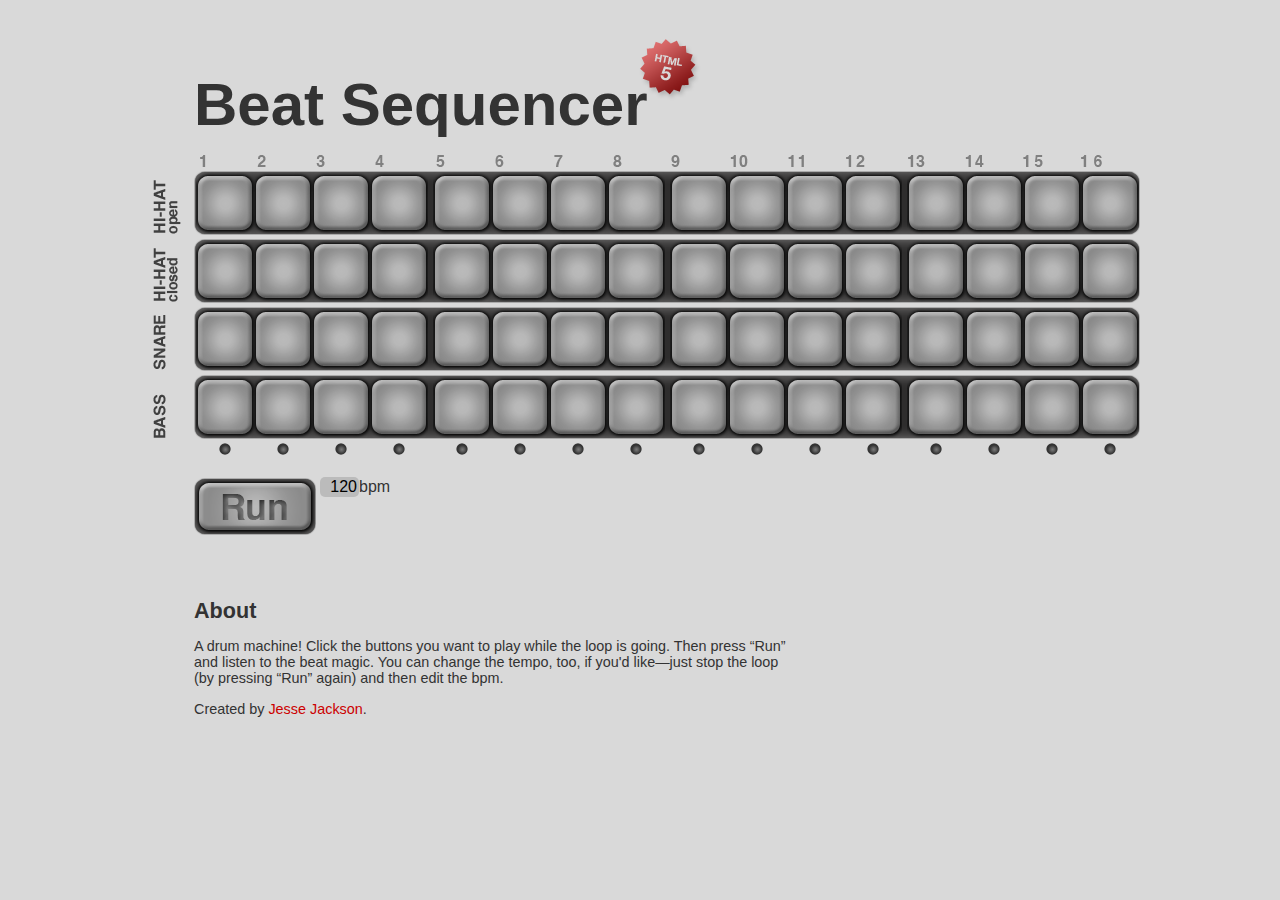
<file: index.html>
<!DOCTYPE html>
<html lang="en">
<head>
<meta charset="utf-8" />

<title>Beat Sequencer in HTML5</title>

<link rel="stylesheet" href="css/sequencer.css" type="text/css" media="screen" />

<script src="js/sequencer.js" type="text/javascript" charset="utf-8"></script>
</head>

<body onLoad="preloadImages()">

<div id="content">

    <h1>Beat Sequencer</h1>

    <div id="sticker"></div>

	<div id="editor">
        <div id="numbers"></div>
        <div id="labels"></div>
        <div id="grid">
            <div id="row4">
                <div id="button4-1"><img id="img4-1" src="images/button-off.png" alt="button" onMouseDown="buttonDepress('img4-1')" onMouseUp="gridAction('img4-1')" /></div>
                <div id="button4-2"><img id="img4-2" src="images/button-off.png" alt="button" onMouseDown="buttonDepress('img4-2')" onMouseUp="gridAction('img4-2')" /></div>
                <div id="button4-3"><img id="img4-3" src="images/button-off.png" alt="button" onMouseDown="buttonDepress('img4-3')" onMouseUp="gridAction('img4-3')" /></div>
                <div id="button4-4"><img id="img4-4" src="images/button-off.png" alt="button" onMouseDown="buttonDepress('img4-4')" onMouseUp="gridAction('img4-4')" /></div>
                <div id="button4-5"><img id="img4-5" src="images/button-off.png" alt="button" onMouseDown="buttonDepress('img4-5')" onMouseUp="gridAction('img4-5')" /></div>
                <div id="button4-6"><img id="img4-6" src="images/button-off.png" alt="button" onMouseDown="buttonDepress('img4-6')" onMouseUp="gridAction('img4-6')" /></div>
                <div id="button4-7"><img id="img4-7" src="images/button-off.png" alt="button" onMouseDown="buttonDepress('img4-7')" onMouseUp="gridAction('img4-7')" /></div>
                <div id="button4-8"><img id="img4-8" src="images/button-off.png" alt="button" onMouseDown="buttonDepress('img4-8')" onMouseUp="gridAction('img4-8')" /></div>
                <div id="button4-9"><img id="img4-9" src="images/button-off.png" alt="button" onMouseDown="buttonDepress('img4-9')" onMouseUp="gridAction('img4-9')" /></div>
                <div id="button4-10"><img id="img4-10" src="images/button-off.png" alt="button" onMouseDown="buttonDepress('img4-10')" onMouseUp="gridAction('img4-10')" /></div>
                <div id="button4-11"><img id="img4-11" src="images/button-off.png" alt="button" onMouseDown="buttonDepress('img4-11')" onMouseUp="gridAction('img4-11')" /></div>
                <div id="button4-12"><img id="img4-12" src="images/button-off.png" alt="button" onMouseDown="buttonDepress('img4-12')" onMouseUp="gridAction('img4-12')" /></div>
                <div id="button4-13"><img id="img4-13" src="images/button-off.png" alt="button" onMouseDown="buttonDepress('img4-13')" onMouseUp="gridAction('img4-13')" /></div>
                <div id="button4-14"><img id="img4-14" src="images/button-off.png" alt="button" onMouseDown="buttonDepress('img4-14')" onMouseUp="gridAction('img4-14')" /></div>
                <div id="button4-15"><img id="img4-15" src="images/button-off.png" alt="button" onMouseDown="buttonDepress('img4-15')" onMouseUp="gridAction('img4-15')" /></div>
                <div id="button4-16"><img id="img4-16" src="images/button-off.png" alt="button" onMouseDown="buttonDepress('img4-16')" onMouseUp="gridAction('img4-16')" /></div>
            </div>
            <div id="row3">
                <div id="button3-1"><img id="img3-1" src="images/button-off.png" alt="button" onMouseDown="buttonDepress('img3-1')" onMouseUp="gridAction('img3-1')" /></div>
                <div id="button3-2"><img id="img3-2" src="images/button-off.png" alt="button" onMouseDown="buttonDepress('img3-2')" onMouseUp="gridAction('img3-2')" /></div>
                <div id="button3-3"><img id="img3-3" src="images/button-off.png" alt="button" onMouseDown="buttonDepress('img3-3')" onMouseUp="gridAction('img3-3')" /></div>
                <div id="button3-4"><img id="img3-4" src="images/button-off.png" alt="button" onMouseDown="buttonDepress('img3-4')" onMouseUp="gridAction('img3-4')" /></div>
                <div id="button3-5"><img id="img3-5" src="images/button-off.png" alt="button" onMouseDown="buttonDepress('img3-5')" onMouseUp="gridAction('img3-5')" /></div>
                <div id="button3-6"><img id="img3-6" src="images/button-off.png" alt="button" onMouseDown="buttonDepress('img3-6')" onMouseUp="gridAction('img3-6')" /></div>
                <div id="button3-7"><img id="img3-7" src="images/button-off.png" alt="button" onMouseDown="buttonDepress('img3-7')" onMouseUp="gridAction('img3-7')" /></div>
                <div id="button3-8"><img id="img3-8" src="images/button-off.png" alt="button" onMouseDown="buttonDepress('img3-8')" onMouseUp="gridAction('img3-8')" /></div>
                <div id="button3-9"><img id="img3-9" src="images/button-off.png" alt="button" onMouseDown="buttonDepress('img3-9')" onMouseUp="gridAction('img3-9')" /></div>
                <div id="button3-10"><img id="img3-10" src="images/button-off.png" alt="button" onMouseDown="buttonDepress('img3-10')" onMouseUp="gridAction('img3-10')" /></div>
                <div id="button3-11"><img id="img3-11" src="images/button-off.png" alt="button" onMouseDown="buttonDepress('img3-11')" onMouseUp="gridAction('img3-11')" /></div>
                <div id="button3-12"><img id="img3-12" src="images/button-off.png" alt="button" onMouseDown="buttonDepress('img3-12')" onMouseUp="gridAction('img3-12')" /></div>
                <div id="button3-13"><img id="img3-13" src="images/button-off.png" alt="button" onMouseDown="buttonDepress('img3-13')" onMouseUp="gridAction('img3-13')" /></div>
                <div id="button3-14"><img id="img3-14" src="images/button-off.png" alt="button" onMouseDown="buttonDepress('img3-14')" onMouseUp="gridAction('img3-14')" /></div>
                <div id="button3-15"><img id="img3-15" src="images/button-off.png" alt="button" onMouseDown="buttonDepress('img3-15')" onMouseUp="gridAction('img3-15')" /></div>
                <div id="button3-16"><img id="img3-16" src="images/button-off.png" alt="button" onMouseDown="buttonDepress('img3-16')" onMouseUp="gridAction('img3-16')" /></div>
            </div>
            <div id="row2">
                <div id="button2-1"><img id="img2-1" src="images/button-off.png" alt="button" onMouseDown="buttonDepress('img2-1')" onMouseUp="gridAction('img2-1')" /></div>
                <div id="button2-2"><img id="img2-2" src="images/button-off.png" alt="button" onMouseDown="buttonDepress('img2-2')" onMouseUp="gridAction('img2-2')" /></div>
                <div id="button2-3"><img id="img2-3" src="images/button-off.png" alt="button" onMouseDown="buttonDepress('img2-3')" onMouseUp="gridAction('img2-3')" /></div>
                <div id="button2-4"><img id="img2-4" src="images/button-off.png" alt="button" onMouseDown="buttonDepress('img2-4')" onMouseUp="gridAction('img2-4')" /></div>
                <div id="button2-5"><img id="img2-5" src="images/button-off.png" alt="button" onMouseDown="buttonDepress('img2-5')" onMouseUp="gridAction('img2-5')" /></div>
                <div id="button2-6"><img id="img2-6" src="images/button-off.png" alt="button" onMouseDown="buttonDepress('img2-6')" onMouseUp="gridAction('img2-6')" /></div>
                <div id="button2-7"><img id="img2-7" src="images/button-off.png" alt="button" onMouseDown="buttonDepress('img2-7')" onMouseUp="gridAction('img2-7')" /></div>
                <div id="button2-8"><img id="img2-8" src="images/button-off.png" alt="button" onMouseDown="buttonDepress('img2-8')" onMouseUp="gridAction('img2-8')" /></div>
                <div id="button2-9"><img id="img2-9" src="images/button-off.png" alt="button" onMouseDown="buttonDepress('img2-9')" onMouseUp="gridAction('img2-9')" /></div>
                <div id="button2-10"><img id="img2-10" src="images/button-off.png" alt="button" onMouseDown="buttonDepress('img2-10')" onMouseUp="gridAction('img2-10')" /></div>
                <div id="button2-11"><img id="img2-11" src="images/button-off.png" alt="button" onMouseDown="buttonDepress('img2-11')" onMouseUp="gridAction('img2-11')" /></div>
                <div id="button2-12"><img id="img2-12" src="images/button-off.png" alt="button" onMouseDown="buttonDepress('img2-12')" onMouseUp="gridAction('img2-12')" /></div>
                <div id="button2-13"><img id="img2-13" src="images/button-off.png" alt="button" onMouseDown="buttonDepress('img2-13')" onMouseUp="gridAction('img2-13')" /></div>
                <div id="button2-14"><img id="img2-14" src="images/button-off.png" alt="button" onMouseDown="buttonDepress('img2-14')" onMouseUp="gridAction('img2-14')" /></div>
                <div id="button2-15"><img id="img2-15" src="images/button-off.png" alt="button" onMouseDown="buttonDepress('img2-15')" onMouseUp="gridAction('img2-15')" /></div>
                <div id="button2-16"><img id="img2-16" src="images/button-off.png" alt="button" onMouseDown="buttonDepress('img2-16')" onMouseUp="gridAction('img2-16')" /></div>
            </div>
            <div id="row1">
                <div id="button1-1"><img id="img1-1" src="images/button-off.png" alt="button" onMouseDown="buttonDepress('img1-1')" onMouseUp="gridAction('img1-1')" /></div>
                <div id="button1-2"><img id="img1-2" src="images/button-off.png" alt="button" onMouseDown="buttonDepress('img1-2')" onMouseUp="gridAction('img1-2')" /></div>
                <div id="button1-3"><img id="img1-3" src="images/button-off.png" alt="button" onMouseDown="buttonDepress('img1-3')" onMouseUp="gridAction('img1-3')" /></div>
                <div id="button1-4"><img id="img1-4" src="images/button-off.png" alt="button" onMouseDown="buttonDepress('img1-4')" onMouseUp="gridAction('img1-4')" /></div>
                <div id="button1-5"><img id="img1-5" src="images/button-off.png" alt="button" onMouseDown="buttonDepress('img1-5')" onMouseUp="gridAction('img1-5')" /></div>
                <div id="button1-6"><img id="img1-6" src="images/button-off.png" alt="button" onMouseDown="buttonDepress('img1-6')" onMouseUp="gridAction('img1-6')" /></div>
                <div id="button1-7"><img id="img1-7" src="images/button-off.png" alt="button" onMouseDown="buttonDepress('img1-7')" onMouseUp="gridAction('img1-7')" /></div>
                <div id="button1-8"><img id="img1-8" src="images/button-off.png" alt="button" onMouseDown="buttonDepress('img1-8')" onMouseUp="gridAction('img1-8')" /></div>
                <div id="button1-9"><img id="img1-9" src="images/button-off.png" alt="button" onMouseDown="buttonDepress('img1-9')" onMouseUp="gridAction('img1-9')" /></div>
                <div id="button1-10"><img id="img1-10" src="images/button-off.png" alt="button" onMouseDown="buttonDepress('img1-10')" onMouseUp="gridAction('img1-10')" /></div>
                <div id="button1-11"><img id="img1-11" src="images/button-off.png" alt="button" onMouseDown="buttonDepress('img1-11')" onMouseUp="gridAction('img1-11')" /></div>
                <div id="button1-12"><img id="img1-12" src="images/button-off.png" alt="button" onMouseDown="buttonDepress('img1-12')" onMouseUp="gridAction('img1-12')" /></div>
                <div id="button1-13"><img id="img1-13" src="images/button-off.png" alt="button" onMouseDown="buttonDepress('img1-13')" onMouseUp="gridAction('img1-13')" /></div>
                <div id="button1-14"><img id="img1-14" src="images/button-off.png" alt="button" onMouseDown="buttonDepress('img1-14')" onMouseUp="gridAction('img1-14')" /></div>
                <div id="button1-15"><img id="img1-15" src="images/button-off.png" alt="button" onMouseDown="buttonDepress('img1-15')" onMouseUp="gridAction('img1-15')" /></div>
                <div id="button1-16"><img id="img1-16" src="images/button-off.png" alt="button" onMouseDown="buttonDepress('img1-16')" onMouseUp="gridAction('img1-16')" /></div>
            </div>
    </div>
        <div id="lights">
            <div id="light1"><img id="imgl-1" src="images/light-off.png" alt="light" /></div>
            <div id="light2"><img id="imgl-2" src="images/light-off.png" alt="light" /></div>
            <div id="light3"><img id="imgl-3" src="images/light-off.png" alt="light" /></div>
            <div id="light4"><img id="imgl-4" src="images/light-off.png" alt="light" /></div>
            <div id="light5"><img id="imgl-5" src="images/light-off.png" alt="light" /></div>
            <div id="light6"><img id="imgl-6" src="images/light-off.png" alt="light" /></div>
            <div id="light7"><img id="imgl-7" src="images/light-off.png" alt="light" /></div>
            <div id="light8"><img id="imgl-8" src="images/light-off.png" alt="light" /></div>
            <div id="light9"><img id="imgl-9" src="images/light-off.png" alt="light" /></div>
            <div id="light10"><img id="imgl-10" src="images/light-off.png" alt="light" /></div>
            <div id="light11"><img id="imgl-11" src="images/light-off.png" alt="light" /></div>
            <div id="light12"><img id="imgl-12" src="images/light-off.png" alt="light" /></div>
            <div id="light13"><img id="imgl-13" src="images/light-off.png" alt="light" /></div>
            <div id="light14"><img id="imgl-14" src="images/light-off.png" alt="light" /></div>
            <div id="light15"><img id="imgl-15" src="images/light-off.png" alt="light" /></div>
            <div id="light16"><img id="imgl-16" src="images/light-off.png" alt="light" /></div>
        </div>
        <div id="run">
            <form id="runForm" action="javascript:runLoop()">
            <div>
            <input id="runButton" type="image" src="images/run-deactivated.png" alt="Click to run or stop." />
            </div>
            </form>
        </div>
        <div id="tempoBox" style="">
        	<input id="tempoValue" type="text" value="120" onKeyPress="return numbersonly(event, false)" onBlur="tempoChange()" />bpm
        </div>
    </div>

    <div id="info">
        <div id="about">

            <h2>About</h2>

            <p>A drum machine! Click the buttons you want to play while the loop is going. Then press &ldquo;Run&rdquo; and listen to the beat magic. You can change the tempo, too, if you'd like&mdash;just stop the loop (by pressing &ldquo;Run&rdquo; again) and then edit the bpm.</p>

            <!--<p>Right now the sequencer only works in <a href="http://www.apple.com/safari/">Safari</a> and <a href="http://www.firefox.com/">Firefox</a> because Chrome doesn't support aif/wav files yet&mdash;and Internet Explorer is&hellip; well&hellip; Internet Explorer. On the bright side, there's no flash or other plugin involved. It's all HTML 5 and JavaScript.</p>-->

            <p style="margin-bottom: 2em">Created by <a href="https://github.com/jsejcksn/">Jesse Jackson</a>.</p>

        </div>

    </div>

    <div class="nodisplay">
        <audio id="b1" src="samples/bass.wav" autobuffer="autobuffer">Try using an HTML 5-enabled browser like <a href="http://www.apple.com/safari/download/">Safari</a> to make this page work.</audio>
        <audio id="s1" src="samples/snare.wav" autobuffer="autobuffer"></audio>
        <audio id="ch1" src="samples/hhc.wav" autobuffer="autobuffer"></audio>
        <audio id="oh1" src="samples/hho.wav" autobuffer="autobuffer"></audio><br />

        <audio id="b2" src="samples/bass.wav"></audio>
        <audio id="s2" src="samples/snare.wav"></audio>
        <audio id="ch2" src="samples/hhc.wav"></audio>
        <audio id="oh2" src="samples/hho.wav"></audio><br />

        <audio id="b3" src="samples/bass.wav"></audio>
        <audio id="s3" src="samples/snare.wav"></audio>
        <audio id="ch3" src="samples/hhc.wav"></audio>
        <audio id="oh3" src="samples/hho.wav"></audio><br />

        <audio id="b4" src="samples/bass.wav"></audio>
        <audio id="s4" src="samples/snare.wav"></audio>
        <audio id="ch4" src="samples/hhc.wav"></audio>
        <audio id="oh4" src="samples/hho.wav"></audio><br />

        <audio id="b5" src="samples/bass.wav"></audio>
        <audio id="s5" src="samples/snare.wav"></audio>
        <audio id="ch5" src="samples/hhc.wav"></audio>
        <audio id="oh5" src="samples/hho.wav"></audio><br />

        <audio id="b6" src="samples/bass.wav"></audio>
        <audio id="s6" src="samples/snare.wav"></audio>
        <audio id="ch6" src="samples/hhc.wav"></audio>
        <audio id="oh6" src="samples/hho.wav"></audio><br />

        <audio id="b7" src="samples/bass.wav"></audio>
        <audio id="s7" src="samples/snare.wav"></audio>
        <audio id="ch7" src="samples/hhc.wav"></audio>
        <audio id="oh7" src="samples/hho.wav"></audio><br />

        <audio id="b8" src="samples/bass.wav"></audio>
        <audio id="s8" src="samples/snare.wav"></audio>
        <audio id="ch8" src="samples/hhc.wav"></audio>
        <audio id="oh8" src="samples/hho.wav"></audio><br />

        <audio id="b9" src="samples/bass.wav"></audio>
        <audio id="s9" src="samples/snare.wav"></audio>
        <audio id="ch9" src="samples/hhc.wav"></audio>
        <audio id="oh9" src="samples/hho.wav"></audio><br />

        <audio id="b10" src="samples/bass.wav"></audio>
        <audio id="s10" src="samples/snare.wav"></audio>
        <audio id="ch10" src="samples/hhc.wav"></audio>
        <audio id="oh10" src="samples/hho.wav"></audio><br />

        <audio id="b11" src="samples/bass.wav"></audio>
        <audio id="s11" src="samples/snare.wav"></audio>
        <audio id="ch11" src="samples/hhc.wav"></audio>
        <audio id="oh11" src="samples/hho.wav"></audio><br />

        <audio id="b12" src="samples/bass.wav"></audio>
        <audio id="s12" src="samples/snare.wav"></audio>
        <audio id="ch12" src="samples/hhc.wav"></audio>
        <audio id="oh12" src="samples/hho.wav"></audio><br />

        <audio id="b13" src="samples/bass.wav"></audio>
        <audio id="s13" src="samples/snare.wav"></audio>
        <audio id="ch13" src="samples/hhc.wav"></audio>
        <audio id="oh13" src="samples/hho.wav"></audio><br />

        <audio id="b14" src="samples/bass.wav"></audio>
        <audio id="s14" src="samples/snare.wav"></audio>
        <audio id="ch14" src="samples/hhc.wav"></audio>
        <audio id="oh14" src="samples/hho.wav"></audio><br />

        <audio id="b15" src="samples/bass.wav"></audio>
        <audio id="s15" src="samples/snare.wav"></audio>
        <audio id="ch15" src="samples/hhc.wav"></audio>
        <audio id="oh15" src="samples/hho.wav"></audio><br />

        <audio id="b16" src="samples/bass.wav"></audio>
        <audio id="s16" src="samples/snare.wav"></audio>
        <audio id="ch16" src="samples/hhc.wav"></audio>
        <audio id="oh16" src="samples/hho.wav"></audio>
    </div>

</div>

</body>
</html>
</file>
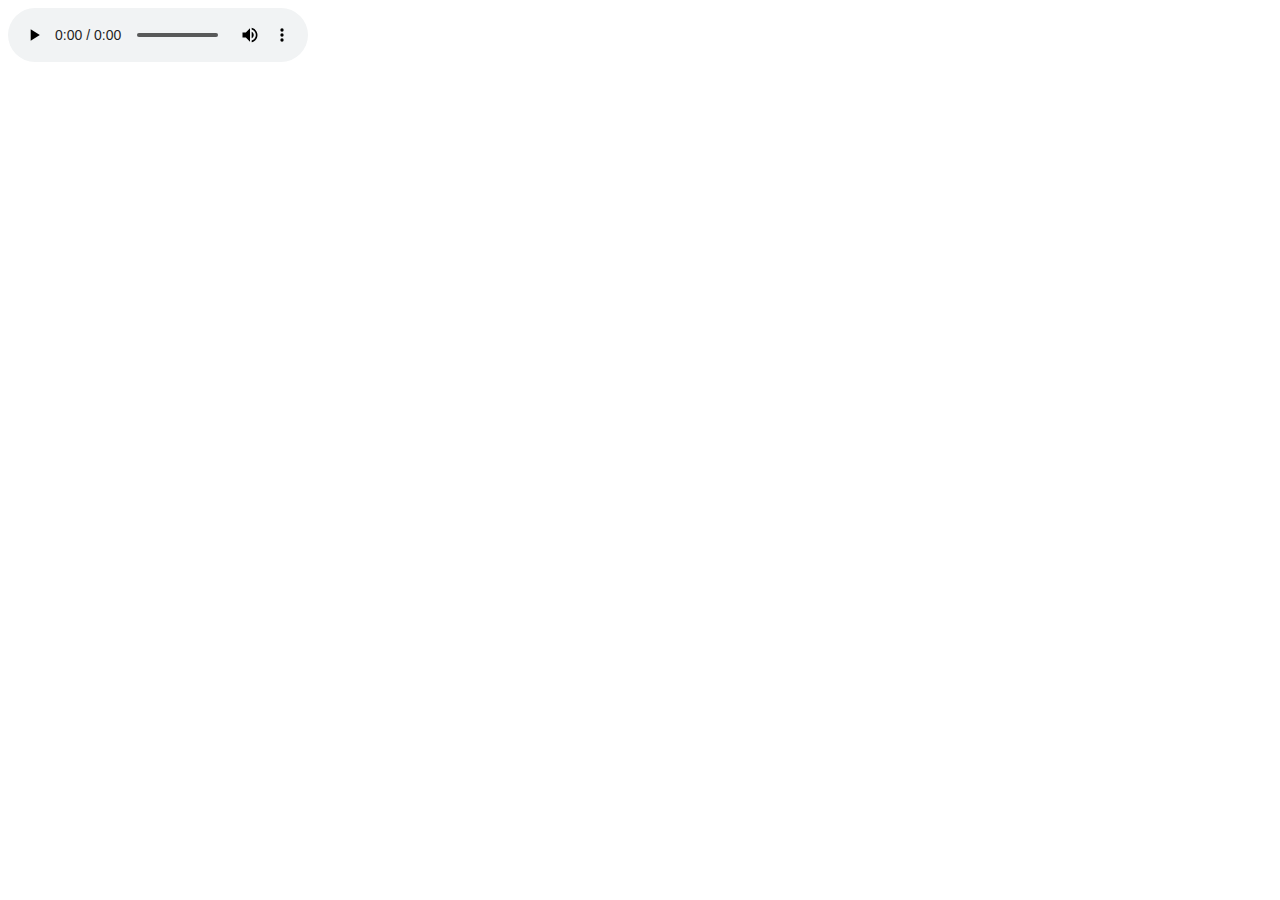
<file: samples/index.html>
<!DOCTYPE HTML>
<html lang="en" xmlns="http://www.w3.org/1999/xhtml">
<head>
<meta http-equiv="Content-Type" content="text/html; charset=UTF-8" />

<title>Beat Sequencer in HTML 5</title>


</head>

<body>

<div id="content">

<audio src="hho.wav" autobuffer="autobuffer" controls="controls"></audio>

</div>
</body>
</html>
</file>
<file: css/sequencer.css>
@charset "UTF-8";
/* CSS Document */

body {
	font-family: "Helvetica Neue", Helvetica, Arial, sans-serif;
	background-color: #D9D9D9;
	color: #333333;
	margin: 0;
	padding: 0;
	position: relative;
	}

a, img, input {
	border: 0;
	}

a {
	color: #CC0000;
	text-decoration: none;
	}

h1 {
	font-size: 60px;
	position: relative;
	left: 54px;
	margin: 0 0 14px 0;
	max-width: 700px;
	}

h2 {
	margin-bottom: 0;
	}

h3 {
	margin-bottom: 0;
	}

#about {
	width: 600px;
	float: left;
	}

#content {
	width: 1000px;
	position: relative;
	margin: 70px auto;
	}

#editor {
	position: relative;
	width: 1000px;
	}

#grid {
	width: 946px;
	height: 280px;
	float: right;
	clear: right;
	position: relative;
	margin-bottom: 0;
	}

#info {
	position: relative;
	top: 50px;
	left: 54px;
	font-size: 90%;
	max-width: 800px;
	}

#labels {
	background: url(../images/labels.png) no-repeat;
	width: 51px;
	height: 268px;
	float: left;
	clear: right;
	}

#lights {
	width: 946px;
	height: 12px;
	position: relative;
	float: right;
	clear: right;
	margin-top: -10px;
	}

#numbers {
	background: url(../images/numbers.png) no-repeat;
	width: 946px;
	height: 18px;
	float: right;
	}

#row1 {
	background: url(../images/row.png) no-repeat;
	width: 946px;
	height: 64px;
	position: absolute;
	top: 204px;
	left: 0;
	}

#row2 {
	background: url(../images/row.png) no-repeat;
	width: 946px;
	height: 64px;
	position: absolute;
	top: 136px;
	left: 0;
	}

#row3 {
	background: url(../images/row.png) no-repeat;
	width: 946px;
	height: 64px;
	position: absolute;
	top: 68px;
	left: 0;
	}

#row4 {
	background: url(../images/row.png) no-repeat;
	width: 946px;
	height: 64px;
	position: absolute;
	top: 0;
	left: 0;
	}

#run {
	width: 122px;
	height: 57px;
	position: relative;
	top: 25px;
	left: 54px;
	clear: both;
	}

#sticker {
	background: url(../images/html5-sticker.png) no-repeat;
	width: 71px;
	height: 71px;
	position: absolute;
	top: -38px;;
	left: 493px;
	}

#tempoBox {
	position: relative;
	top: -33px;
	left: 180px;
	max-width: 200px;
	}

#tempoValue {
	font-size: 1em;
	width: 35px;
	border: 0;
	background: #BBBBBB;
	text-align: right;
	-webkit-border-radius: 5px;
	-moz-border-radius: 5px;
	}

.nodisplay {
	display: none;
	}





/* These are the buttons in the editor */

#button1-1 {
	position: absolute;
	left: 2px;
	}

#button1-2 {
	position: absolute;
	left: 60px;
	}

#button1-3 {
	position: absolute;
	left: 118px;
	}

#button1-4 {
	position: absolute;
	left: 176px;
	}

#button1-5 {
	position: absolute;
	left: 239px;
	}

#button1-6 {
	position: absolute;
	left: 297px;
	}

#button1-7 {
	position: absolute;
	left: 355px;
	}

#button1-8 {
	position: absolute;
	left: 413px;
	}

#button1-9 {
	position: absolute;
	left: 476px;
	}

#button1-10 {
	position: absolute;
	left: 534px;
	}

#button1-11 {
	position: absolute;
	left: 592px;
	}

#button1-12 {
	position: absolute;
	left: 650px;
	}

#button1-13 {
	position: absolute;
	left: 713px;
	}

#button1-14 {
	position: absolute;
	left: 771px;
	}

#button1-15 {
	position: absolute;
	left: 829px;
	}

#button1-16 {
	position: absolute;
	left: 887px;
	}





#button2-1 {
	position: absolute;
	left: 2px;
	}

#button2-2 {
	position: absolute;
	left: 60px;
	}

#button2-3 {
	position: absolute;
	left: 118px;
	}

#button2-4 {
	position: absolute;
	left: 176px;
	}

#button2-5 {
	position: absolute;
	left: 239px;
	}

#button2-6 {
	position: absolute;
	left: 297px;
	}

#button2-7 {
	position: absolute;
	left: 355px;
	}

#button2-8 {
	position: absolute;
	left: 413px;
	}

#button2-9 {
	position: absolute;
	left: 476px;
	}

#button2-10 {
	position: absolute;
	left: 534px;
	}

#button2-11 {
	position: absolute;
	left: 592px;
	}

#button2-12 {
	position: absolute;
	left: 650px;
	}

#button2-13 {
	position: absolute;
	left: 713px;
	}

#button2-14 {
	position: absolute;
	left: 771px;
	}

#button2-15 {
	position: absolute;
	left: 829px;
	}

#button2-16 {
	position: absolute;
	left: 887px;
	}





#button3-1 {
	position: absolute;
	left: 2px;
	}

#button3-2 {
	position: absolute;
	left: 60px;
	}

#button3-3 {
	position: absolute;
	left: 118px;
	}

#button3-4 {
	position: absolute;
	left: 176px;
	}

#button3-5 {
	position: absolute;
	left: 239px;
	}

#button3-6 {
	position: absolute;
	left: 297px;
	}

#button3-7 {
	position: absolute;
	left: 355px;
	}

#button3-8 {
	position: absolute;
	left: 413px;
	}

#button3-9 {
	position: absolute;
	left: 476px;
	}

#button3-10 {
	position: absolute;
	left: 534px;
	}

#button3-11 {
	position: absolute;
	left: 592px;
	}

#button3-12 {
	position: absolute;
	left: 650px;
	}

#button3-13 {
	position: absolute;
	left: 713px;
	}

#button3-14 {
	position: absolute;
	left: 771px;
	}

#button3-15 {
	position: absolute;
	left: 829px;
	}

#button3-16 {
	position: absolute;
	left: 887px;
	}





#button4-1 {
	position: absolute;
	left: 2px;
	}

#button4-2 {
	position: absolute;
	left: 60px;
	}

#button4-3 {
	position: absolute;
	left: 118px;
	}

#button4-4 {
	position: absolute;
	left: 176px;
	}

#button4-5 {
	position: absolute;
	left: 239px;
	}

#button4-6 {
	position: absolute;
	left: 297px;
	}

#button4-7 {
	position: absolute;
	left: 355px;
	}

#button4-8 {
	position: absolute;
	left: 413px;
	}

#button4-9 {
	position: absolute;
	left: 476px;
	}

#button4-10 {
	position: absolute;
	left: 534px;
	}

#button4-11 {
	position: absolute;
	left: 592px;
	}

#button4-12 {
	position: absolute;
	left: 650px;
	}

#button4-13 {
	position: absolute;
	left: 713px;
	}

#button4-14 {
	position: absolute;
	left: 771px;
	}

#button4-15 {
	position: absolute;
	left: 829px;
	}

#button4-16 {
	position: absolute;
	left: 887px;
	}





/* These are the buttons in the editor */

#light1 {
	position: absolute;
	left: 25px;
	}

#light2 {
	position: absolute;
	left: 83px;
	}

#light3 {
	position: absolute;
	left: 141px;
	}

#light4 {
	position: absolute;
	left: 199px;
	}

#light5 {
	position: absolute;
	left: 262px;
	}

#light6 {
	position: absolute;
	left: 320px;
	}

#light7 {
	position: absolute;
	left: 378px;
	}

#light8 {
	position: absolute;
	left: 436px;
	}

#light9 {
	position: absolute;
	left: 499px;
	}

#light10 {
	position: absolute;
	left: 557px;
	}

#light11 {
	position: absolute;
	left: 615px;
	}

#light12 {
	position: absolute;
	left: 673px;
	}

#light13 {
	position: absolute;
	left: 736px;
	}

#light14 {
	position: absolute;
	left: 794px;
	}

#light15 {
	position: absolute;
	left: 852px;
	}

#light16 {
	position: absolute;
	left: 910px;
	}
</file>
